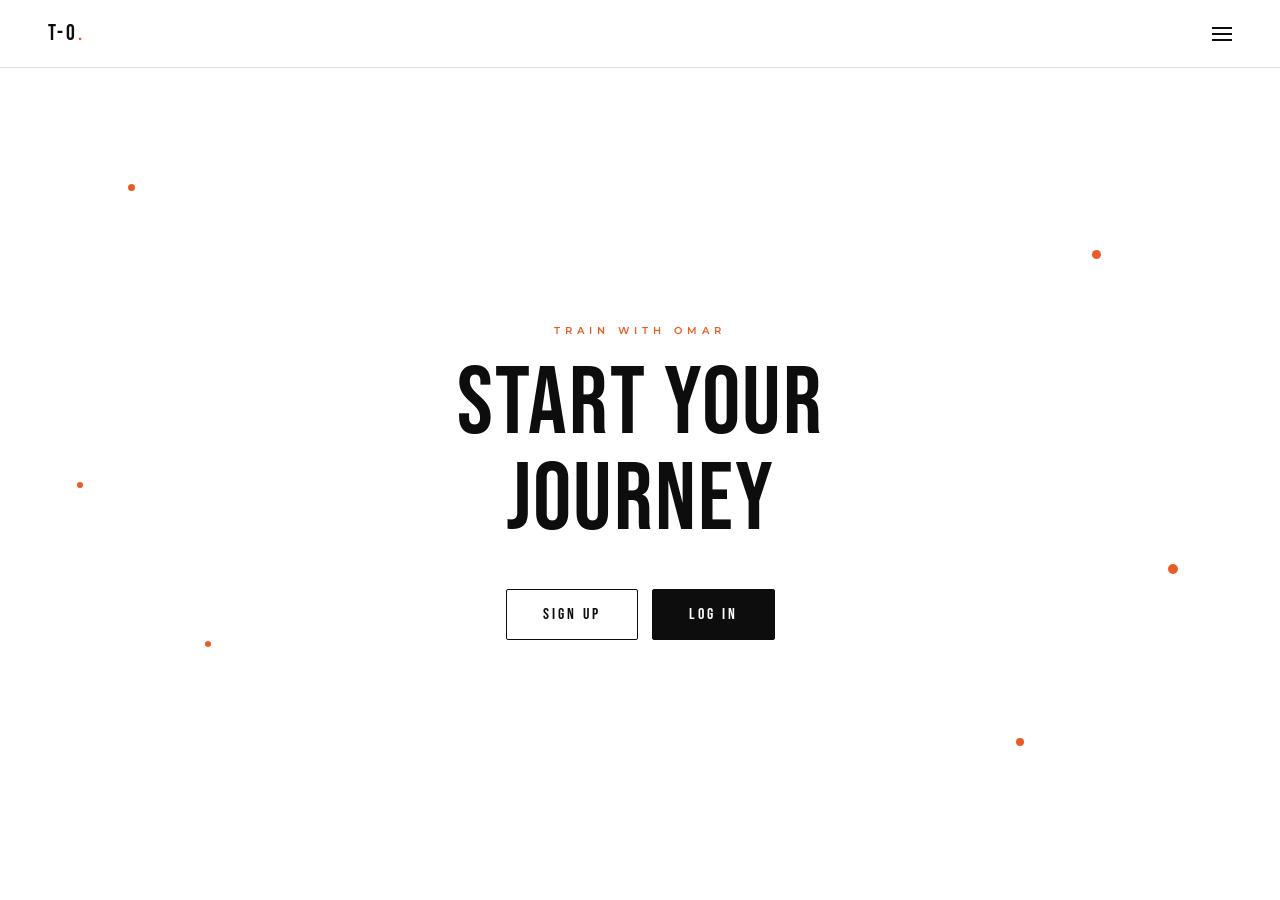
<file: index.html>
<!DOCTYPE html>
<html lang="en" data-theme="light">
<head>
<meta charset="UTF-8">
<meta name="viewport" content="width=device-width, initial-scale=1.0">
<title>T-O � Start Your Journey</title>
<link href="https://fonts.googleapis.com/css2?family=Bebas+Neue&family=Montserrat:wght@300;400;500;600;700&display=swap" rel="stylesheet">
<link rel="stylesheet" href="css/landing.css" id="main-css">
<!-- Critical fallback: keeps modals hidden + shows a clear error if landing.css failed to load -->
<style>
.modal-overlay{position:fixed;inset:0;opacity:0;pointer-events:none;display:flex;align-items:center;justify-content:center;background:rgba(0,0,0,.7);z-index:500}
.modal-overlay.open{opacity:1;pointer-events:all}
#css-error-banner{display:none;position:fixed;top:0;left:0;right:0;background:#c0392b;color:#fff;padding:14px 20px;font-family:Arial,sans-serif;font-size:13px;text-align:center;z-index:9999}
</style>
<!-- Google Identity Services (real Google Sign-In) -->
<script src="https://accounts.google.com/gsi/client" async defer></script>
</head>
<body>

<div id="css-error-banner">? Stylesheet failed to load � make sure the <code>css</code> and <code>js</code> folders were uploaded alongside this file.</div>

<nav>
  <div class="nav-logo">T-O<span>.</span></div>
  <div class="nav-menu-icon"><div></div><div></div><div></div></div>
</nav>

<section class="hero">
  <div class="dot"></div><div class="dot"></div><div class="dot"></div>
  <div class="dot"></div><div class="dot"></div><div class="dot"></div>
  <div class="hero-eyebrow">Train With Omar</div>
  <div class="hero-title">START YOUR<br>JOURNEY</div>
  <div class="hero-actions">
    <button class="hero-btn secondary" onclick="goToSignupRole()">Sign Up</button>
    <button class="hero-btn primary" onclick="openAuth()">Log In</button>
  </div>
</section>

<!-- LOGIN MODAL -->
<div class="modal-overlay" id="auth-modal">
  <div class="modal">
    <button class="modal-close" onclick="closeAuth()"><svg viewBox="0 0 24 24"><line x1="18" y1="6" x2="6" y2="18"/><line x1="6" y1="6" x2="18" y2="18"/></svg></button>
    <div class="modal-title">Sign In</div>
    <div class="modal-sub">Welcome back. Continue your training.</div>

    <button class="social-btn google" onclick="socialAuth('Google')">
      <svg viewBox="0 0 24 24"><path fill="#4285F4" d="M22.56 12.25c0-.78-.07-1.53-.2-2.25H12v4.26h5.92c-.26 1.37-1.04 2.53-2.21 3.31v2.77h3.57c2.08-1.92 3.28-4.74 3.28-8.09z"/><path fill="#34A853" d="M12 23c2.97 0 5.46-.98 7.28-2.66l-3.57-2.77c-.98.66-2.23 1.06-3.71 1.06-2.86 0-5.29-1.93-6.16-4.53H2.18v2.84C3.99 20.53 7.7 23 12 23z"/><path fill="#FBBC05" d="M5.84 14.09c-.22-.66-.35-1.36-.35-2.09s.13-1.43.35-2.09V7.07H2.18C1.43 8.55 1 10.22 1 12s.43 3.45 1.18 4.93l3.66-2.84z"/><path fill="#EA4335" d="M12 5.38c1.62 0 3.06.56 4.21 1.64l3.15-3.15C17.45 2.09 14.97 1 12 1 7.7 1 3.99 3.47 2.18 7.07l3.66 2.84c.87-2.6 3.3-4.53 6.16-4.53z"/></svg>
      Continue with Google
    </button>
    <button class="social-btn facebook" onclick="socialAuth('Facebook')">
      <svg viewBox="0 0 24 24" fill="white"><path d="M24 12.073c0-6.627-5.373-12-12-12s-12 5.373-12 12c0 5.99 4.388 10.954 10.125 11.854v-8.385H7.078v-3.47h3.047V9.43c0-3.007 1.792-4.669 4.533-4.669 1.312 0 2.686.235 2.686.235v2.953H15.83c-1.491 0-1.956.925-1.956 1.874v2.25h3.328l-.532 3.47h-2.796v8.385C19.612 23.027 24 18.062 24 12.073z"/></svg>
      Continue with Facebook
    </button>

    <div class="auth-divider">or</div>

    <div class="field">
      <label class="field-label">Email</label>
      <input class="field-input" type="email" id="login-email" placeholder="your@email.com">
    </div>
    <div class="field">
      <label class="field-label">Password</label>
      <input class="field-input" type="password" id="login-password" placeholder="��������">
    </div>
    <button class="modal-submit" id="login-submit-btn" onclick="submitLogin()">Sign In ?</button>
    <div class="modal-note">Don't have an account? <a onclick="closeAuth();goToSignupRole()">Sign up here</a></div>
  </div>
</div>

<!-- ROLE SELECT MODAL -->
<div class="modal-overlay" id="role-modal">
  <div class="modal">
    <button class="modal-close" onclick="closeRoleModal()"><svg viewBox="0 0 24 24"><line x1="18" y1="6" x2="6" y2="18"/><line x1="6" y1="6" x2="18" y2="18"/></svg></button>
    <div class="role-modal-title">I am a...</div>
    <div class="role-modal-sub">Choose how you'll use T-O</div>
    <div class="role-options">
      <div class="role-opt" id="role-gym" onclick="selectRole('gym')">
        <div class="role-opt-icon">??</div>
        <div class="role-opt-text">
          <div class="role-opt-name">GYM</div>
          <div class="role-opt-desc">I manage a gym with multiple coaches & members</div>
        </div>
      </div>
      <div class="role-opt" id="role-coach" onclick="selectRole('coach')">
        <div class="role-opt-icon">??</div>
        <div class="role-opt-text">
          <div class="role-opt-name">COACH</div>
          <div class="role-opt-desc">I train clients and manage their plans</div>
        </div>
      </div>
      <div class="role-opt" id="role-trainee" onclick="selectRole('trainee')">
        <div class="role-opt-icon">???</div>
        <div class="role-opt-text">
          <div class="role-opt-name">TRAINEE</div>
          <div class="role-opt-desc">I want to train and track my progress</div>
        </div>
      </div>
    </div>
    <button class="modal-submit disabled" id="role-continue-btn" onclick="goToSignupForm()">Continue ?</button>
  </div>
</div>

<!-- SIGNUP FORM MODAL -->
<div class="modal-overlay" id="signup-modal">
  <div class="modal">
    <button class="modal-close" onclick="closeSignupModal()"><svg viewBox="0 0 24 24"><line x1="18" y1="6" x2="6" y2="18"/><line x1="6" y1="6" x2="18" y2="18"/></svg></button>
    <div class="role-back" onclick="backToRoleModal()">
      <svg viewBox="0 0 24 24" fill="none" stroke="currentColor" stroke-width="2" stroke-linecap="round"><polyline points="15 18 9 12 15 6"/></svg>
      Back
    </div>
    <div class="modal-title">Create Account</div>
    <div class="modal-sub" id="signup-role-label">Signing up as Trainee</div>

    <button class="social-btn google" onclick="socialAuth('Google')">
      <svg viewBox="0 0 24 24"><path fill="#4285F4" d="M22.56 12.25c0-.78-.07-1.53-.2-2.25H12v4.26h5.92c-.26 1.37-1.04 2.53-2.21 3.31v2.77h3.57c2.08-1.92 3.28-4.74 3.28-8.09z"/><path fill="#34A853" d="M12 23c2.97 0 5.46-.98 7.28-2.66l-3.57-2.77c-.98.66-2.23 1.06-3.71 1.06-2.86 0-5.29-1.93-6.16-4.53H2.18v2.84C3.99 20.53 7.7 23 12 23z"/><path fill="#FBBC05" d="M5.84 14.09c-.22-.66-.35-1.36-.35-2.09s.13-1.43.35-2.09V7.07H2.18C1.43 8.55 1 10.22 1 12s.43 3.45 1.18 4.93l3.66-2.84z"/><path fill="#EA4335" d="M12 5.38c1.62 0 3.06.56 4.21 1.64l3.15-3.15C17.45 2.09 14.97 1 12 1 7.7 1 3.99 3.47 2.18 7.07l3.66 2.84c.87-2.6 3.3-4.53 6.16-4.53z"/></svg>
      Continue with Google
    </button>
    <button class="social-btn facebook" onclick="socialAuth('Facebook')">
      <svg viewBox="0 0 24 24" fill="white"><path d="M24 12.073c0-6.627-5.373-12-12-12s-12 5.373-12 12c0 5.99 4.388 10.954 10.125 11.854v-8.385H7.078v-3.47h3.047V9.43c0-3.007 1.792-4.669 4.533-4.669 1.312 0 2.686.235 2.686.235v2.953H15.83c-1.491 0-1.956.925-1.956 1.874v2.25h3.328l-.532 3.47h-2.796v8.385C19.612 23.027 24 18.062 24 12.073z"/></svg>
      Continue with Facebook
    </button>

    <div class="auth-divider">or</div>

    <div class="field">
      <label class="field-label">Full Name</label>
      <input class="field-input" type="text" id="signup-name" placeholder="Omar">
    </div>
    <div class="field">
      <label class="field-label">Email</label>
      <input class="field-input" type="email" id="signup-email" placeholder="your@email.com">
    </div>
    <div class="field">
      <label class="field-label">Password</label>
      <input class="field-input" type="password" id="signup-password" placeholder="��������">
    </div>
    <button class="modal-submit" id="signup-submit-btn" onclick="submitSignup()">Create Account ?</button>
    <div class="modal-note">Already have an account? <a onclick="closeSignupModal();openAuth()">Sign in</a></div>
  </div>
</div>

<script src="js/landing.js"></script>
<script>
// Detect if landing.css actually loaded (catches GitHub upload / path issues)
window.addEventListener('load',()=>{
  const link=document.getElementById('main-css');
  let loaded=false;
  try{
    loaded = link.sheet && link.sheet.cssRules && link.sheet.cssRules.length > 0;
  }catch(e){
    loaded = false; // cross-origin or load failure
  }
  if(!loaded){
    document.getElementById('css-error-banner').style.display='block';
  }
});
</script>
</body>
</html>
</file>
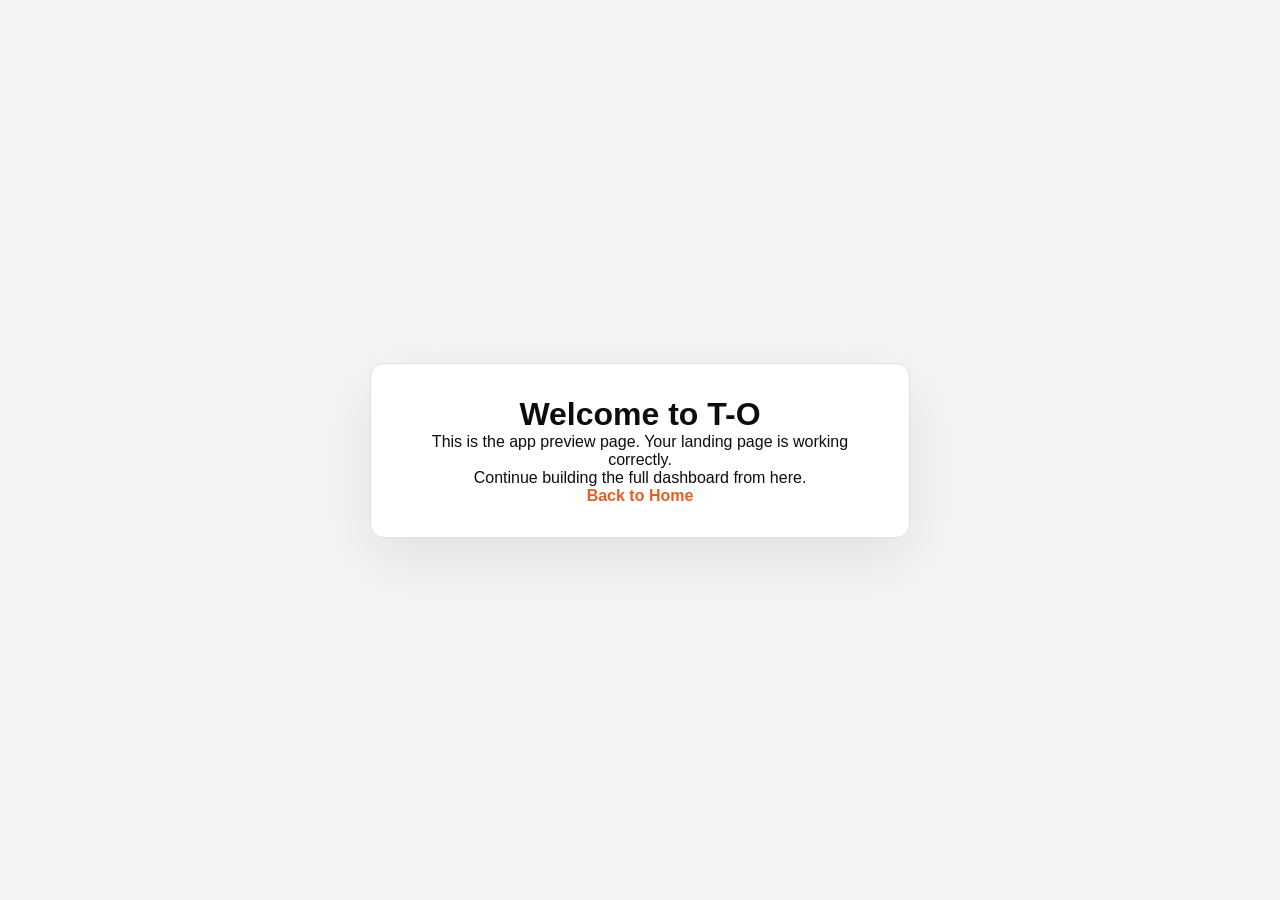
<file: app.html>
﻿<!DOCTYPE html>
<html lang="en">
<head>
<meta charset="UTF-8">
<meta name="viewport" content="width=device-width, initial-scale=1.0">
<title>T-O App Preview</title>
<link rel="stylesheet" href="css/landing.css">
<style>
body{display:flex;align-items:center;justify-content:center;min-height:100vh;background:#f4f4f2;color:#0d0d0d;font-family:'Montserrat',sans-serif;text-align:center;padding:24px}
.container{max-width:540px;background:#ffffff;border:1px solid #e0e0e0;border-radius:14px;padding:32px;box-shadow:0 20px 60px rgba(0,0,0,.08)}
a{color:#e85d26;text-decoration:none;font-weight:700}
</style>
</head>
<body>
<div class="container">
  <h1>Welcome to T-O</h1>
  <p>This is the app preview page. Your landing page is working correctly.</p>
  <p>Continue building the full dashboard from here.</p>
  <p><a href="index.html">Back to Home</a></p>
</div>
</body>
</html>
</file>
<file: css/landing.css>
﻿*,*::before,*::after{margin:0;padding:0;box-sizing:border-box}

:root{
  --bg:#ffffff;--bg2:#f4f4f2;--bg3:#eaeae7;
  --text:#0d0d0d;--text2:#555;--text3:#999;
  --border:#e0e0e0;--border2:#ccc;
  --orange:#e85d26;--orange-light:rgba(232,93,38,.12);
  --input-bg:#f7f7f5;--input-border:#ddd;
}

html{scroll-behavior:smooth}
body{font-family:'Montserrat',sans-serif;background:var(--bg);color:var(--text);min-height:100vh;overflow-x:hidden}

/* NAV */
nav{display:flex;justify-content:space-between;align-items:center;padding:20px 48px;border-bottom:1px solid var(--border)}
.nav-logo{font-family:'Bebas Neue',sans-serif;font-size:22px;letter-spacing:3px;color:var(--text)}
.nav-logo span{color:var(--orange)}
.nav-menu-icon{width:20px;height:14px;display:flex;flex-direction:column;justify-content:space-between;cursor:pointer}
.nav-menu-icon div{height:2px;background:var(--text);width:100%}

/* HERO */
.hero{min-height:calc(100vh - 73px);display:flex;flex-direction:column;align-items:center;justify-content:center;text-align:center;position:relative;overflow:hidden;padding:40px}

.dot{position:absolute;width:9px;height:9px;background:var(--orange);border-radius:50%;animation:floatDot 6s ease-in-out infinite;pointer-events:none}
.dot:nth-child(1){top:14%;left:10%;animation-delay:0s;width:7px;height:7px}
.dot:nth-child(2){top:22%;right:14%;animation-delay:1s}
.dot:nth-child(3){bottom:30%;left:16%;animation-delay:2s;width:6px;height:6px}
.dot:nth-child(4){bottom:18%;right:20%;animation-delay:.5s;width:8px;height:8px}
.dot:nth-child(5){top:50%;left:6%;animation-delay:1.5s;width:6px;height:6px}
.dot:nth-child(6){top:60%;right:8%;animation-delay:2.5s;width:10px;height:10px}
@keyframes floatDot{0%,100%{transform:translateY(0);opacity:1}50%{transform:translateY(-14px);opacity:.5}}

.hero-eyebrow{font-size:10px;letter-spacing:5px;text-transform:uppercase;color:var(--orange);font-weight:600;margin-bottom:20px;opacity:0;animation:fadeUp .7s .1s ease forwards}
.hero-title{font-family:'Bebas Neue',sans-serif;font-size:clamp(48px,9vw,96px);line-height:1;letter-spacing:2px;color:var(--text);opacity:0;animation:fadeUp .7s .3s ease forwards}
.hero-actions{display:flex;gap:14px;margin-top:40px;opacity:0;animation:fadeUp .7s .5s ease forwards}
@keyframes fadeUp{from{opacity:0;transform:translateY(20px)}to{opacity:1;transform:translateY(0)}}

.hero-btn{font-family:'Bebas Neue',sans-serif;font-size:16px;letter-spacing:3px;padding:15px 36px;border-radius:2px;cursor:pointer;transition:all .2s;border:1.5px solid var(--text)}
.hero-btn.primary{background:var(--text);color:var(--bg)}
.hero-btn.primary:hover{background:var(--orange);border-color:var(--orange)}
.hero-btn.secondary{background:transparent;color:var(--text)}
.hero-btn.secondary:hover{border-color:var(--orange);color:var(--orange)}

/* MODAL SYSTEM */
.modal-overlay{position:fixed;inset:0;background:rgba(0,0,0,.7);z-index:500;display:flex;align-items:center;justify-content:center;opacity:0;pointer-events:none;transition:opacity .3s;padding:20px}
.modal-overlay.open{opacity:1;pointer-events:all}
.modal{background:var(--bg);border:1px solid var(--border);border-radius:4px;padding:40px;max-width:420px;width:100%;transform:translateY(20px);transition:transform .3s;position:relative;max-height:90vh;overflow-y:auto}
.modal-overlay.open .modal{transform:translateY(0)}
.modal-close{position:absolute;top:18px;right:18px;width:32px;height:32px;border:1px solid var(--border);background:transparent;cursor:pointer;display:flex;align-items:center;justify-content:center;color:var(--text2);border-radius:2px;transition:all .2s}
.modal-close:hover{background:var(--bg2);color:var(--text)}
.modal-close svg{width:14px;height:14px;stroke:currentColor;fill:none;stroke-width:2;stroke-linecap:round}

.modal-title{font-family:'Bebas Neue',sans-serif;font-size:30px;letter-spacing:2px;color:var(--text);margin-bottom:6px}
.modal-sub{font-size:11px;letter-spacing:1px;color:var(--text2);margin-bottom:28px;line-height:1.5}

.social-btn{width:100%;display:flex;align-items:center;justify-content:center;gap:12px;padding:13px;border-radius:2px;font-family:'Montserrat',sans-serif;font-size:12px;font-weight:600;letter-spacing:1px;cursor:pointer;transition:opacity .2s;margin-bottom:10px}
.social-btn:hover{opacity:.88}
.social-btn.google{background:#fff;color:#333;border:1.5px solid #ddd}
.social-btn.facebook{background:#1877f2;color:#fff;border:none}
.social-btn svg{width:18px;height:18px;flex-shrink:0}

.auth-divider{display:flex;align-items:center;gap:12px;margin:20px 0;color:var(--text3);font-size:10px;letter-spacing:2px;text-transform:uppercase}
.auth-divider::before,.auth-divider::after{content:'';flex:1;height:1px;background:var(--border)}

.field{margin-bottom:14px}
.field-label{font-size:9px;letter-spacing:3px;text-transform:uppercase;color:var(--text2);font-weight:600;margin-bottom:6px;display:block}
.field-input{width:100%;background:var(--input-bg);border:1px solid var(--input-border);color:var(--text);padding:11px 14px;font-family:'Montserrat',sans-serif;font-size:13px;border-radius:2px;outline:none;transition:border-color .2s}
.field-input:focus{border-color:var(--orange)}

.modal-submit{width:100%;background:var(--orange);color:#fff;border:none;padding:14px;font-family:'Bebas Neue',sans-serif;font-size:18px;letter-spacing:3px;cursor:pointer;border-radius:2px;margin-top:6px;transition:opacity .2s}
.modal-submit:hover{opacity:.88}
.modal-note{font-size:11px;color:var(--text3);text-align:center;margin-top:18px;line-height:1.6}
.modal-note a{color:var(--orange);cursor:pointer;font-weight:600}

/* ROLE SELECT MODAL */
.role-modal-title{font-family:'Bebas Neue',sans-serif;font-size:28px;letter-spacing:2px;color:var(--text);margin-bottom:6px;text-align:center}
.role-modal-sub{font-size:11px;color:var(--text2);text-align:center;margin-bottom:32px}
.role-options{display:flex;flex-direction:column;gap:12px}
.role-opt{border:1.5px solid var(--border);border-radius:3px;padding:20px;cursor:pointer;display:flex;align-items:center;gap:16px;transition:border-color .2s,background .2s,transform .2s}
.role-opt:hover{border-color:var(--border2);transform:translateX(2px)}
.role-opt.selected{border-color:var(--orange);background:var(--orange-light)}
.role-opt-icon{width:44px;height:44px;border-radius:50%;background:var(--bg2);display:flex;align-items:center;justify-content:center;font-size:20px;flex-shrink:0;transition:background .2s}
.role-opt.selected .role-opt-icon{background:var(--orange);color:#fff}
.role-opt-text{flex:1;text-align:left}
.role-opt-name{font-family:'Bebas Neue',sans-serif;font-size:19px;letter-spacing:2px;color:var(--text)}
.role-opt.selected .role-opt-name{color:var(--orange)}
.role-opt-desc{font-size:11px;color:var(--text2);margin-top:2px}
.role-back{display:flex;align-items:center;gap:6px;font-size:10px;letter-spacing:2px;text-transform:uppercase;color:var(--text3);cursor:pointer;margin-bottom:24px;font-weight:600}
.role-back:hover{color:var(--orange)}
.role-back svg{width:13px;height:13px}

.btn-spinner{display:inline-block;width:14px;height:14px;border:2px solid rgba(255,255,255,.4);border-top-color:#fff;border-radius:50%;animation:spin .7s linear infinite;margin-right:8px;vertical-align:-2px}
@keyframes spin{to{transform:rotate(360deg)}}

@media(max-width:500px){
  nav{padding:16px 24px}
  .modal{padding:28px}
  .hero-actions{flex-direction:column;width:100%;max-width:280px}
  .hero-btn{width:100%}
}
</file>
